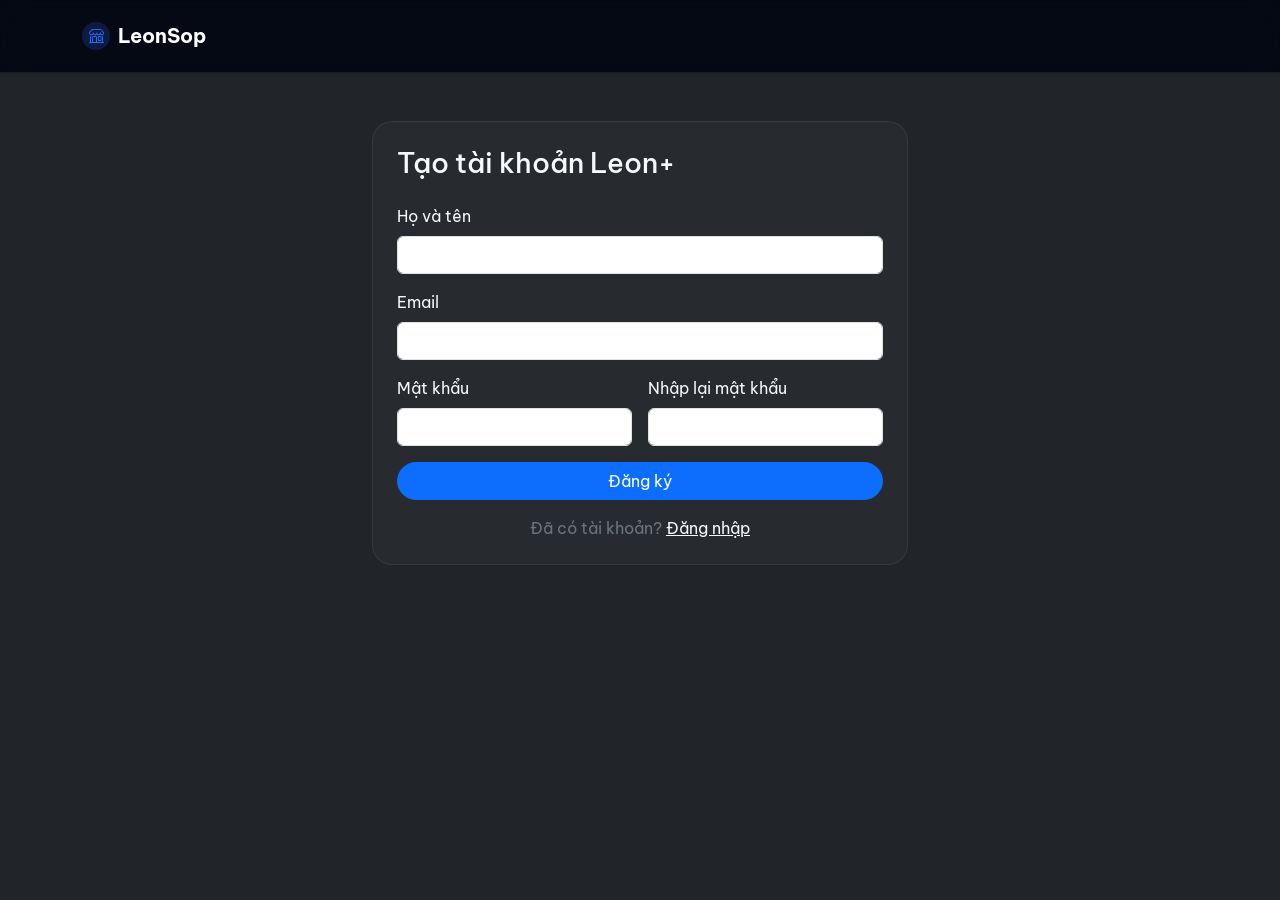
<file: signup.html>
<!DOCTYPE html>
<html lang="vi">

<head>
    <meta charset="utf-8">
    <meta name="viewport" content="width=device-width, initial-scale=1">
    <title>Đăng ký - LeonSop</title>
    <link rel="preconnect" href="https://fonts.googleapis.com">
    <link rel="preconnect" href="https://fonts.gstatic.com" crossorigin>
    <link href="https://fonts.googleapis.com/css2?family=Be+Vietnam+Pro:wght@400;500;600;700&display=swap" rel="stylesheet">
    <link rel="stylesheet" href="https://cdn.jsdelivr.net/npm/bootstrap@5.3.3/dist/css/bootstrap.min.css">
    <link rel="stylesheet" href="https://cdn.jsdelivr.net/npm/bootstrap-icons@1.11.3/font/bootstrap-icons.css">
    <link rel="stylesheet" href="style.css">
</head>

<body class="bg-dark text-light">
    <nav class="navbar navbar-expand-lg navbar-dark bg-dark shadow-sm">
        <div class="container py-2">
            <a class="navbar-brand d-flex align-items-center gap-2 fw-bold" href="index.html">
                <span class="brand-icon rounded-circle d-inline-flex align-items-center justify-content-center">
                    <i class="bi bi-shop"></i>
                </span>
                LeonSop
            </a>
        </div>
    </nav>

    <main class="container py-5" style="max-width: 560px;">
        <div class="product-card p-4">
            <h1 class="h3 mb-4">Tạo tài khoản Leon+</h1>
            <form id="signupForm" class="vstack gap-3">
                <div>
                    <label class="form-label">Họ và tên</label>
                    <input type="text" id="signupName" class="form-control" required>
                </div>
                <div>
                    <label class="form-label">Email</label>
                    <input type="email" id="signupEmail" class="form-control" required>
                </div>
                <div class="row g-3">
                    <div class="col-md-6">
                        <label class="form-label">Mật khẩu</label>
                        <input type="password" id="signupPass" class="form-control" minlength="6" required>
                    </div>
                    <div class="col-md-6">
                        <label class="form-label">Nhập lại mật khẩu</label>
                        <input type="password" id="signupConfirm" class="form-control" minlength="6" required>
                    </div>
                </div>
                <button class="btn btn-primary w-100 rounded-pill" type="submit">Đăng ký</button>
                <p class="text-secondary text-center mb-0">Đã có tài khoản?
                    <a class="link-light" href="login.html">Đăng nhập</a>
                </p>
            </form>
        </div>
    </main>



    <script src="https://cdn.jsdelivr.net/npm/bootstrap@5.3.3/dist/js/bootstrap.bundle.min.js"></script>
    <script src="script.js"></script>
</body>

</html>
</file>
<file: style.css>
:root {
    --bg-dark: #0b0f19;
    --bg-dark-secondary: #121828;
    --primary: #2f6bff;
    --accent: #f7b731;
    --text: #f8f9fa;
    --text-muted: #97a0b5;
    --card-bg: rgba(255, 255, 255, 0.03);
    --card-border: rgba(255, 255, 255, 0.06);
}


body {
    font-family: 'Be Vietnam Pro', 'Segoe UI', sans-serif;
    background: var(--bg-dark);
    color: var(--text);
}

.auth-page {
    min-height: calc(100vh - 160px);
    display: flex;
    align-items: center;
}

.auth-illustration {
    border-radius: 24px;
    background: radial-gradient(circle at top left, rgba(47, 107, 255, 0.28), transparent 55%),
        radial-gradient(circle at bottom right, rgba(247, 183, 49, 0.2), transparent 50%),
        linear-gradient(135deg, rgba(47, 107, 255, 0.35), rgba(5, 8, 20, 0.9));
    border: 1px solid rgba(255, 255, 255, 0.08);
    box-shadow: 0 25px 70px -35px rgba(0, 0, 0, 0.6);
}

.auth-illustration .badge {
    border-radius: 999px;
    padding: 0.5rem 1.25rem;
    background: rgba(248, 250, 255, 0.85);
}

.auth-illustration ul {
    list-style: none;
    padding: 0;
    margin: 0;
}

.auth-card {
    background: var(--card-bg);
    border: 1px solid var(--card-border);
    border-radius: 24px;
    box-shadow: 0 35px 80px -45px rgba(0, 0, 0, 0.65);
}

.auth-card .form-check-input {
    border-radius: 999px;
    border-color: rgba(255, 255, 255, 0.25);
    background-color: transparent;
}

.auth-card .form-check-input:checked {
    background-color: var(--primary);
    border-color: var(--primary);
}

.auth-card .form-control {
    background: rgba(255, 255, 255, 0.04);
    border: 1px solid rgba(255, 255, 255, 0.08);
    color: var(--text);
    padding: 0.75rem 1rem;
    border-radius: 14px;
}

.auth-card .form-control:focus {
    border-color: rgba(47, 107, 255, 0.5);
    box-shadow: 0 0 0 0.25rem rgba(47, 107, 255, 0.15);
}

.auth-card .btn-primary {
    padding: 0.75rem 1rem;
    font-weight: 600;
    letter-spacing: 0.02em;
    box-shadow: 0 18px 30px -12px rgba(47, 107, 255, 0.45);
}

.bg-gradient {
    background: linear-gradient(135deg, rgba(47, 107, 255, 0.9), rgba(96, 214, 255, 0.85));
}

.bg-dark-secondary {
    background: var(--bg-dark-secondary);
}

.navbar {
    background: rgba(5, 8, 20, 0.95) !important;
    backdrop-filter: blur(12px);
    border-bottom: 1px solid rgba(255, 255, 255, 0.08);
    
}

.navbar .brand-icon {
    width: 28px;
    height: 28px;
    background: rgba(47, 107, 255, 0.2);
    color: var(--primary);
    font-size: 0.95rem;
}

.navbar .brand-icon i {
    line-height: 1;
    font-size: 0.95rem;
}

.nav-action-group {
    margin-left: auto;
}

.navbar .icon-btn {
    width: 34px;
    height: 34px;
    border-radius: 999px;
    display: inline-flex;
    align-items: center;
    justify-content: center;
    gap: 0.25rem;
    font-size: 0.95rem;
    color: var(--text);
    background: rgba(255, 255, 255, 0.05);
    border: 1px solid rgba(255, 255, 255, 0.08);
    transition: all 0.2s ease;
}

.navbar .icon-btn i {
    font-size: 0.95rem;
}

.navbar .icon-btn:hover,
.navbar .icon-btn:focus-visible {
    color: var(--primary);
    background: rgba(47, 107, 255, 0.18);
    border-color: rgba(47, 107, 255, 0.35);
    transform: translateY(-1px);
    outline: none;
    box-shadow: 0 0 0 0.2rem rgba(47, 107, 255, 0.15);
}

.navbar .icon-btn.has-user {
    color: var(--primary);
    background: rgba(47, 107, 255, 0.18);
    border-color: rgba(47, 107, 255, 0.35);
}

.navbar .icon-divider {
    display: inline-block;
    width: 6px;
    height: 6px;
    border-radius: 50%;
    background: rgba(255, 255, 255, 0.35);
}

.navbar .cart-count {
    position: absolute;
    top: -4px;
    right: -4px;
    font-size: 0.65rem;
    padding: 0.15rem 0.35rem;
    line-height: 1;
}

.navbar .cart-count[data-count="0"] {
    display: none;
}

.navbar .dropdown-menu {
    background: var(--bg-dark-secondary);
    border: 1px solid var(--card-border);
    border-radius: 14px;
    box-shadow: 0 25px 55px -35px rgba(0, 0, 0, 0.75);
    overflow: hidden;
}

.navbar .dropdown-item {
    color: var(--text);
    font-size: 0.95rem;
}

.navbar .dropdown-item:hover,
.navbar .dropdown-item:focus {
    background: rgba(47, 107, 255, 0.2);
    color: var(--text);
}

.navbar .dropdown-header,
.navbar .dropdown-item.text-muted {
    color: var(--text-muted);
    font-size: 0.85rem;
}

.navbar .dropdown-menu .dropdown-divider {
    border-color: rgba(255, 255, 255, 0.08);
}

.nav-link {
    position: relative;
    padding: 0.75rem 1rem !important;
}

/* Hiệu ứng gạch chân */
.nav-link::after {
    content: '';
    position: absolute;
    left: 1rem;
    right: 1rem;
    bottom: 0.35rem;
    height: 2px;
    background: linear-gradient(90deg, transparent, var(--primary), transparent);
    opacity: 0;
    transform: scaleX(0.5);
    transition: all 0.2s ease;
}

.nav-link:hover::after,
.nav-link.active::after {
    opacity: 1;
    transform: scaleX(1);
}

.search-icon {
    position: absolute;
    top: 50%;
    left: 1.25rem;
    transform: translateY(-50%);
    color: var(--text-muted);
}

.hero {
    background: radial-gradient(circle at top right, rgba(47, 107, 255, 0.18), transparent 50%),
        radial-gradient(circle at bottom left, rgba(247, 183, 49, 0.18), transparent 50%);
}

.hero-card {
    min-height: 420px;
    border-radius: 24px;
    border: 1px solid rgba(255, 255, 255, 0.08);
    box-shadow: 0 25px 70px -35px rgba(15, 19, 26, 0.9);
}

.hero-card img {
    width: 100%;
    height: 100%;
    object-fit: cover;
    transition: transform 0.6s;
}

.hero-card:hover img {
    transform: scale(1.05   );
}

.hero-card-overlay {
    position: absolute;
    bottom: 0;
    left: 0;
    right: 0;
    padding: 1.5rem;
    background: linear-gradient(180deg, transparent, rgba(5, 8, 20, 0.85));
}

.hero-stats p:first-child {
    color: var(--accent);
}

.feature-tile {
    padding: 2rem;
    background: var(--card-bg);
    border: 1px solid var(--card-border);
    border-radius: 20px;
    transition: transform 0.3s ease, border-color 0.3s ease;
}

.feature-tile:hover {
    transform: translateY(-6px);
    border-color: rgba(47, 107, 255, 0.6);
}

.icon-wrap {
    width: 56px;
    height: 56px;
    border-radius: 16px;
    display: grid;
    place-items: center;
    background: rgba(47, 107, 255, 0.16);
    color: var(--primary);
    font-size: 1.5rem;
    margin-bottom: 1.25rem;
}

.section-subtitle {
    text-transform: uppercase;
    letter-spacing: 0.15rem;
    color: var(--accent);
    font-weight: 600;
    font-size: 0.9rem;
}

.section-title {
    font-size: clamp(1.8rem, 4vw, 2.7rem);
    font-weight: 700;
}

.product-card {
    background: var(--card-bg);
    border: 1px solid var(--card-border);
    border-radius: 20px;
    overflow: hidden;
    height: 100%;
    display: flex;
    flex-direction: column;
    transition: transform 0.3s ease, border-color 0.3s ease;
}

.product-card:hover {
    transform: translateY(-8px);
    border-color: rgba(47, 107, 255, 0.6);
}

.product-card img {
    width: 100%;
    height: 220px;
    object-fit: cover;
}

.product-card .card-body {
    padding: 1.5rem;
}

.price-tag {
    font-weight: 600;
    color: var(--accent);
}

.badge-new {
    background: rgba(47, 107, 255, 0.2);
    color: var(--text);
    border: 1px solid rgba(47, 107, 255, 0.3);
}

.collection-card {
    position: relative;
    border-radius: 24px;
    overflow: hidden;
    background: var(--card-bg);
    border: 1px solid var(--card-border);
    min-height: 240px;
}

.collection-card.large {
    min-height: 320px;
}

.collection-card img {
    width: 100%;
    height: 100%;
    object-fit: cover;
    filter: brightness(0.85);
    transition: transform 0.5s ease, filter 0.5s ease;
}

.collection-card:hover img {
    transform: scale(1.05);
}

.collection-card-body {
    position: absolute;
    inset: auto 0 0 0;
    padding: 1.5rem;
    background: linear-gradient(180deg, transparent, rgba(7, 10, 24, 0.95));
}

.newsletter {
    position: relative;
}

.newsletter::after {
    content: '';
    position: absolute;
    inset: 0;
    background: radial-gradient(circle at top, rgba(255, 255, 255, 0.4), transparent 55%);
    pointer-events: none;
}

.newsletter-form {
    max-width: 520px;
    display: grid;
    grid-template-columns: 1fr auto;
    gap: 0.75rem;
}

.newsletter-form .form-control {
    border-radius: 999px;
    padding-inline: 1.5rem;
}

.newsletter-form .btn {
    border-radius: 999px;
    padding-inline: 2rem;
}

footer a {
    text-decoration: none;
}
</file>
